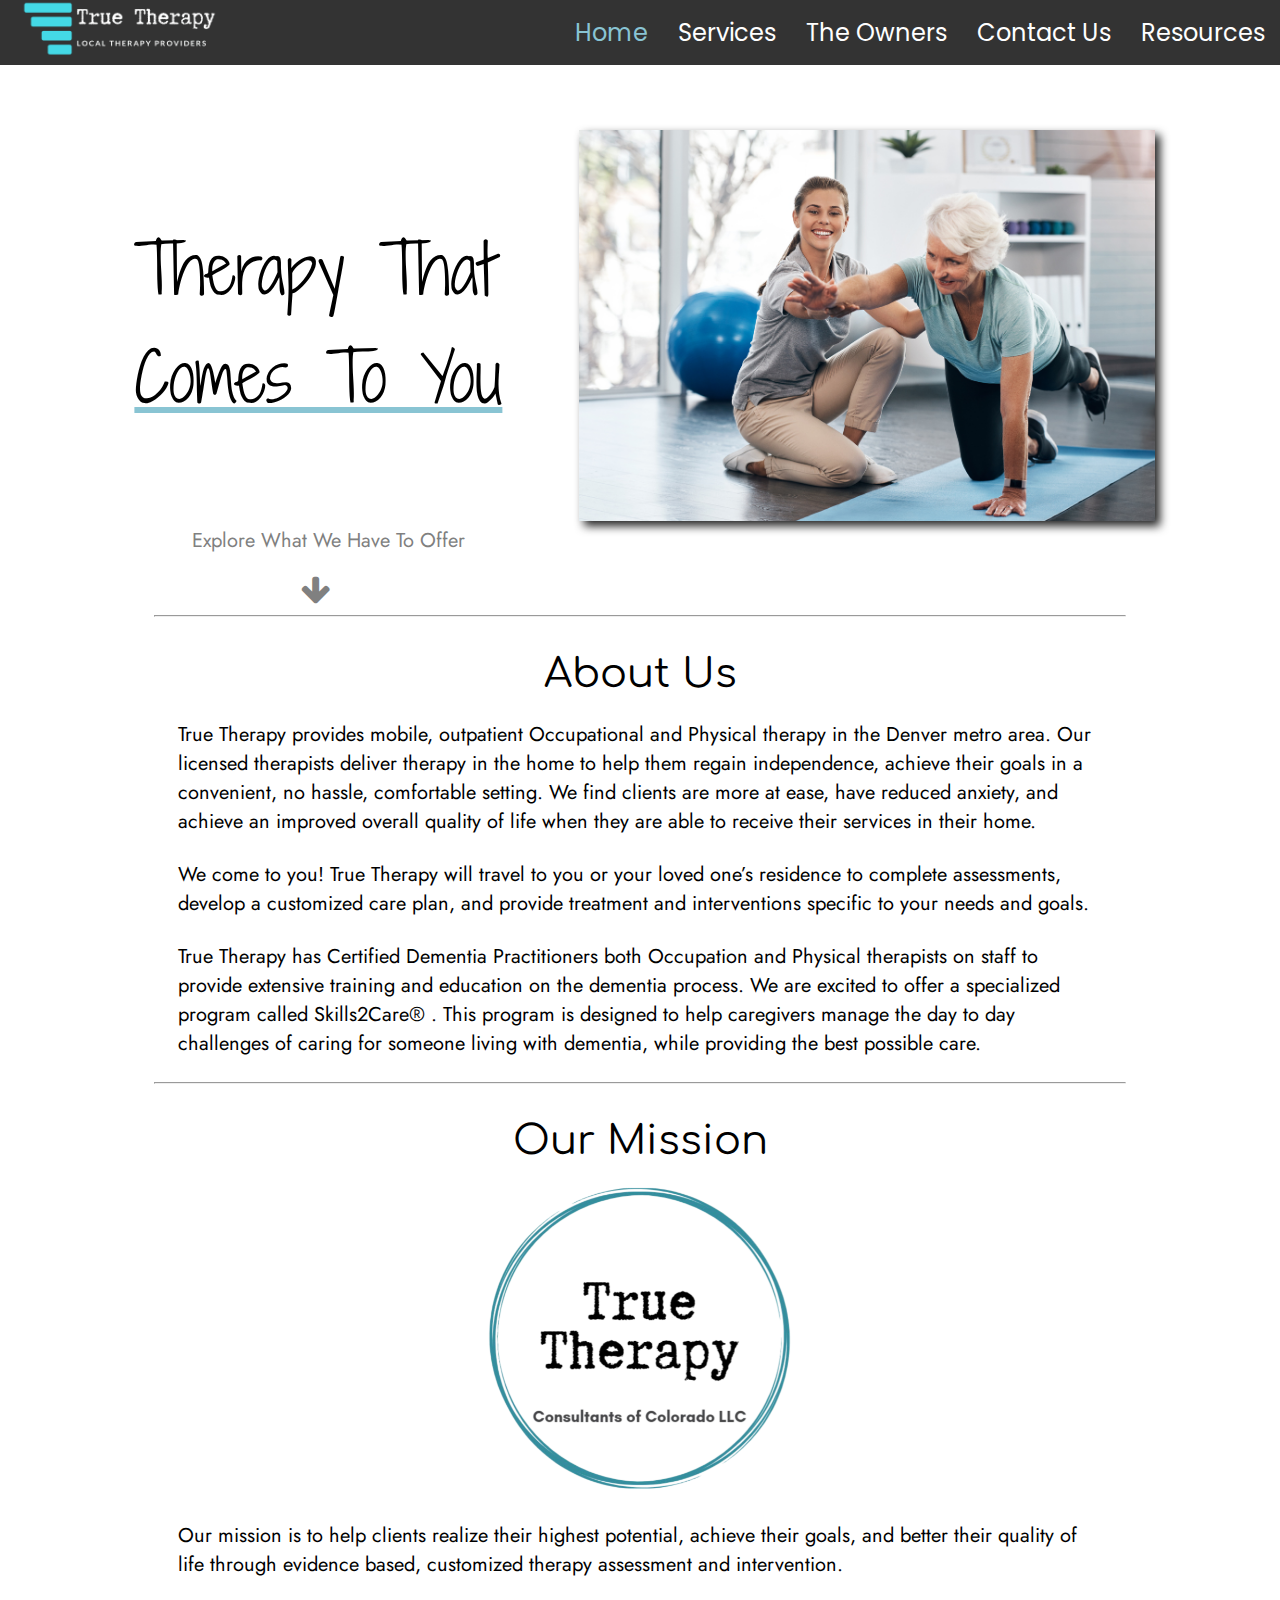
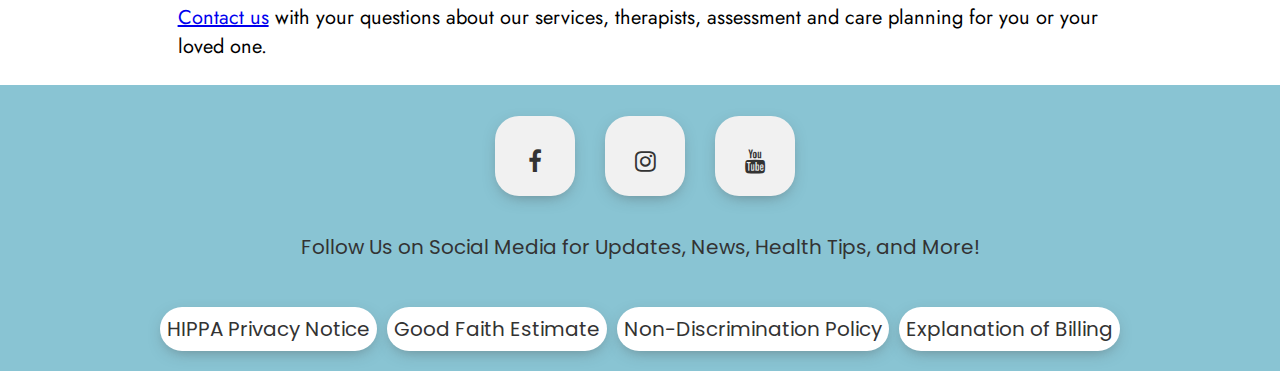
<file: index.html>
<!DOCTYPE html>
<html>
<meta name="viewport" content="width=device-width, initial-scale=1.0" charset="utf-8"/>
<link rel="icon" href="TTLT.png">
<title>True Therapy</title>
<a name="top"></a>


<link rel="stylesheet" href="https://cdnjs.cloudflare.com/ajax/libs/font-awesome/4.7.0/css/font-awesome.min.css">

<link rel="preconnect" href="https://fonts.gstatic.com">
<link href="https://fonts.googleapis.com/css2?family=Comfortaa:wght@700&family=Jost&family=Poppins:wght@500&family=Shadows+Into+Light+Two&display=swap" rel="stylesheet">

<link rel="stylesheet" href="TherapyWebsiteCSS.css" align="left">
    
 
<div class="topnav" id="myTopnav">
    <div class="navlinks" id="mynavlinks">
      <div class="a"><a  href="TWR.html">Resources</a></div>
      <div class="b"><a  href="TWCU.html">Contact Us</a></div>
      <div class="c"><a  href="TWOT.html">The Owners</a></div>
      <div class="d"><a  href="TWS.html">Services</a></div>
      <div class="e"><a  href="index.html">Home</a></div>
      <img src="TTNL.png" alt="True Therapy Logo" class="f" style="width:200px;height:60px;margin-left:20px;">
    </div>
  <a href="javascript:void(0);" class="icon" onclick="myFunction()"><i class="fa fa-bars"></i></a>
</div>

<body>

<div class="hpf">
<img src="TI1.jpg" alt="Helping You!" class="IML1">
    <div class="h7"><h>Therapy That</h></div>
    <div class="h8"><h>Comes To You</h></div>
    </div>


<div class="hef"><div class="p6"><h>Explore What We Have To Offer</h></div></div>

<div class="arrow bounce">
  <a class="fa fa-arrow-down fa-2x"></a>
    </div> 
<hr>
<div class="h9"><h>About Us</h></div>
<div class="p2">
    <p> True Therapy provides mobile, outpatient Occupational and Physical therapy in the Denver metro area.  Our licensed therapists deliver therapy in the home to help them regain independence, achieve their goals in a convenient, no hassle, comfortable setting.  We find clients are more at ease, have reduced anxiety, and achieve an improved overall quality of life when they are able to receive their services in their home. </p>
    </div>

    <div class="p2">
        <p> We come to you! True Therapy will travel to you or your loved one’s residence to complete assessments, develop a customized care plan, and provide treatment and interventions specific to your needs and goals. </p>
        </div>

    <div class="p2">
    <p> True Therapy has Certified Dementia Practitioners both Occupation and Physical therapists on staff to provide extensive training and education on the dementia process. We are excited to offer a specialized program called Skills2Care® . This program is designed to help caregivers manage the day to day challenges of caring for someone living with dementia, while providing the best possible care. </p>
    </div>
<hr>
    
<div class="h9"><h>Our Mission</h></div>
    
<div class="ttlt"><img src="TTLT.png" alt="True Therapy Logo" class="ttl"style="width:50%;height:50%;"></div>
<div class="p2">
<p>Our mission is to help clients realize their highest potential, achieve their goals, and better their quality of life through evidence based, customized therapy assessment and intervention.</p>
    <p><a href="TWCU.html">Contact us</a> with your questions about our services, therapists, assessment and care planning for you or your loved one.</p>
    </div>
</body>

    
    
<div class="bluebottom" id="mybluebottom">
<body2>
 <ul class="social-media">
    <li><a class="icons" href="https://www.facebook.com/True-Therapy-Consultants-of-Colorado-LLC-101373315206927"><i class="fa fa-facebook"></i></a></li>
    
    <li><a class="icons" href="https://www.instagram.com/truetherapycc/"><i class="fa fa-instagram"></i></a></li>
    <li><a class="icons" href="https://www.youtube.com/channel/UC8mzYhfxr86_fPZGRqyRFlg"><i class="fa fa-youtube"></i></a></li>
 </ul>
</body2>
<body3><p5>Follow Us on Social Media for Updates, News, Health Tips, and More!</p5></body3>
<body3>
    <div class="bc">
    <div class="h1b"><a href="HIPAA Privacy Notice.docx" class="bt">HIPPA Privacy Notice</a></div> 
    <div class="h1b"><a href="Good Faith Estimate Webiste.docx" class="bt">Good Faith Estimate</a></div>  
    <div class="h1b"><a href="Non-Discrimination Policy.docx" class="bt">Non-Discrimination Policy</a></div>   
    <div class="h1b"><a href="Explanation of Billing Page for True Therapy Consultants.pdf" class="bt">Explanation of Billing</a></div>  
    </div>
  </body3>
</div>
</html>
<style>
.e a {
       color: #89c4d3;
    }
hr {margin-right: 12%;margin-left: 12%;}
.p2 {margin-right: 12%;margin-left: 12%;text-align:left;}



.IML1{width:45%;margin-right: 125px;margin-top: -90px;}
.as{margin-top: 50px;}
.ttlt {
        margin: 0 auto;
        text-align: center;
        width: 50%;
    }
    .h9{padding-top:25px;}
@media screen and (max-width: 1000px) and (min-width:601px){
    .hpf {display: flex; flex-direction: column;}
    .IML1{float:none;text-align:center;width:70%;order:3;margin-top:7%;margin-left:15%;}
    .h7 { order: 1; 
      margin: 0 auto;
      margin-top: 10px;
      width:100%;
      text-align:center;
      font-size: 9vw;
        }
.h8 { 
    order: 2;
    margin: 0 auto;
    width:100%;
    text-align:center;
    font-size: 9vw;
        }
    
        .fa-arrow-down{position:relative;margin-left: -17%;margin-top:20px;width:100%;text-align:center;}
    hr {margin:0 auto;width:90%}
    .p2{margin:0 auto;width:100%;padding:0;}
        .p6 {
            margin: 0 auto;
            margin-top: 30px;
            float: none;
            width: 100%;
            text-align: center;
        }
 .ttlt {
        margin: 0 auto;
        text-align: center;
        width: 80%;
    }
    }
@media screen and (max-width: 600px){ 
    .h9{margin:0 auto;width:100%;font-size:35px;}
        .IML1{
            margin-left: 5%;
            float: none;  
            width: 90%;
            text-align: center;
            margin-top: 30px;
            filter: drop-shadow(0px 0px 0px #222);
            order:3;
        }
.fa-arrow-down{position:relative;margin-left: -17%;margin-top:20px;width:100%;text-align:center;}
    hr {margin:0 auto;width:99%}
    .p2{margin:0;width:100%;}
        .p6 {
            margin: 0 auto;
            margin-top: 30px;
            float: none;
            width: 100%;
            text-align: center;
        }
.hpf {display: flex; flex-direction: column;}
.h7 { order: 1; 
      margin: 0 auto;
      margin-top: 10px;
      width:100%;
      text-align:center;
      font-size: 12vw;
        }
.h8 { 
    order: 2;
    margin: 0 auto;
    width:100%;
    text-align:center;
    font-size: 12vw;
        }
     .ttlt {
        margin: 0 auto;
        text-align: center;
        width: 90%;
    }
    }
    
 .arrow a {
	 color: gray;
	 text-decoration: none;
}
 .arrow {
     position:relative;
	 text-align: left;
	 margin-left:23.5%;
}
 .bounce:hover {
	 -moz-animation: bounce 2s infinite;
	 -webkit-animation: bounce 2s infinite;
	 animation: bounce 2s infinite;
}
 @keyframes bounce {
	 0%, 20%, 50%, 80%, 100% {
		 transform: translateY(0);
	}
	 40% {
		 transform: translateY(-22px);
	}
	 60% {
		 transform: translateY(-10px);
	}
}
 
</style>
<script> 
    function myFunction() {
  var x = document.getElementById("myTopnav");
  if (x.className === "topnav") {
    x.className += " responsive";
  } else {
    x.className = "topnav";
  }
}


</script>
</file>
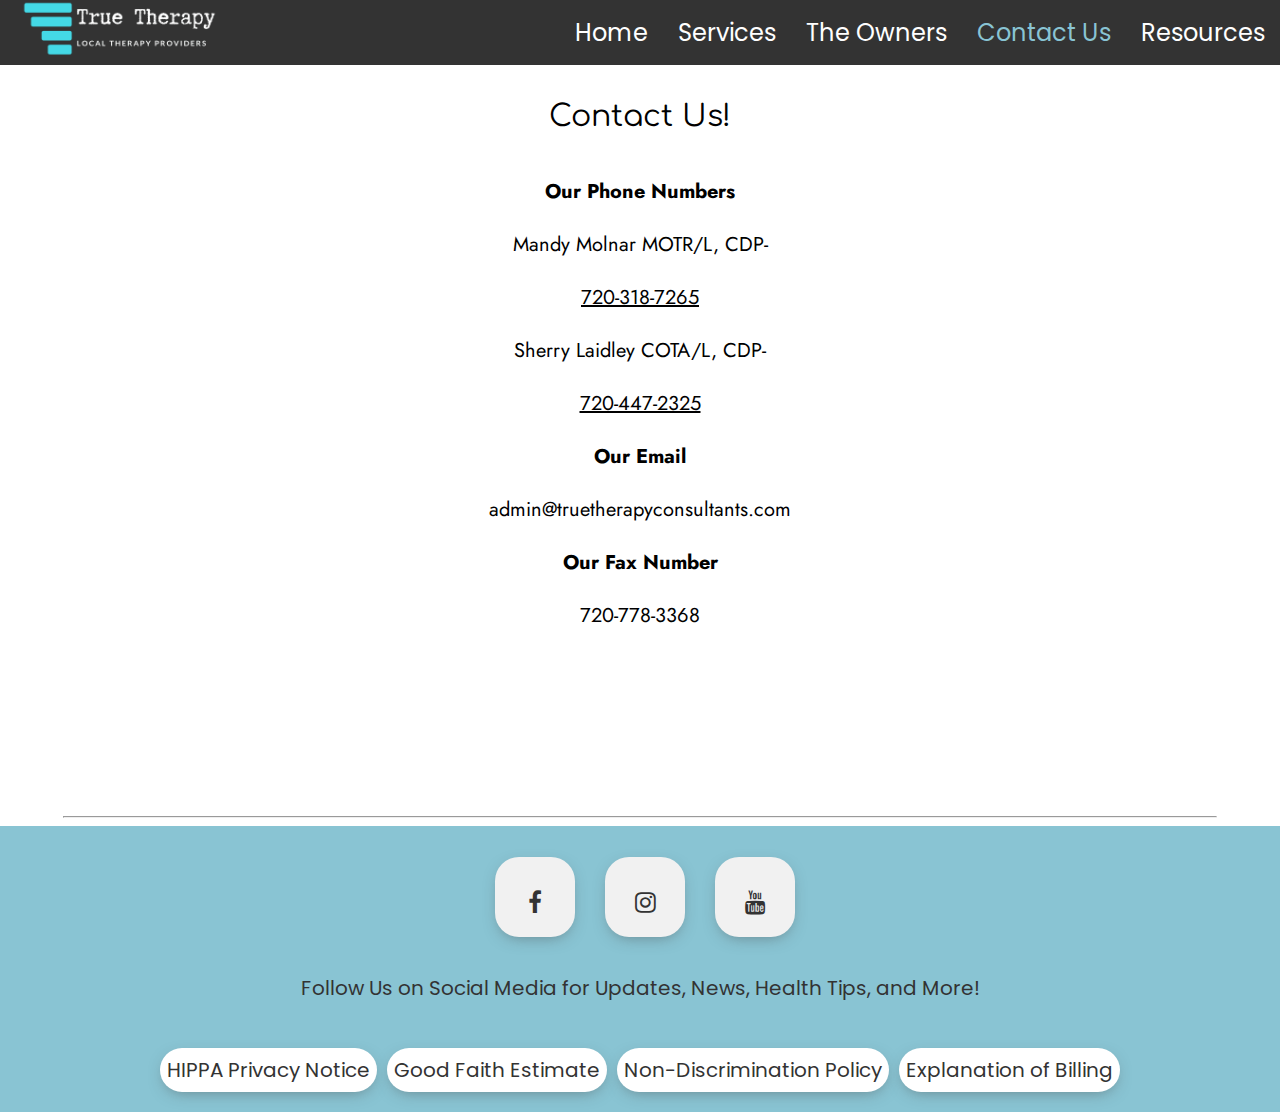
<file: TWCU.html>
<!DOCTYPE html>
<html>
<meta name="viewport" content="width=device-width, initial-scale=1.0" charset="utf-8"/>
<link rel="icon" href="TTLT.png">
<title>Contact True Therapy</title>
<a name="top"></a>

    
    
<link rel="stylesheet" href="https://cdnjs.cloudflare.com/ajax/libs/font-awesome/4.7.0/css/font-awesome.min.css">
<link rel="preconnect" href="https://fonts.gstatic.com">
<link href="https://fonts.googleapis.com/css2?family=Comfortaa:wght@700&family=Jost&family=Poppins:wght@500&family=Shadows+Into+Light+Two&display=swap" rel="stylesheet">
<link rel="stylesheet" href="TherapyWebsiteCSS.css" align="left">
    
    
<div class="topnav" id="myTopnav">
    <div class="navlinks" id="mynavlinks">
      <div class="a"><a  href="TWR.html">Resources</a></div>
      <div class="b"><a  href="TWCU.html">Contact Us</a></div>
      <div class="c"><a  href="TWOT.html">The Owners</a></div>
      <div class="d"><a  href="TWS.html">Services</a></div>
      <div class="e"><a  href="index.html">Home</a></div>
      <img src="TTNL.png" alt="True Therapy Logo" class="f" style="width:200px;height:60px;margin-left:20px;">
    </div>
  <a href="javascript:void(0);" class="icon" onclick="myFunction()"><i class="fa fa-bars"></i></a>
</div>
    <div class="h9"><h>Contact Us!</h></div>
    <div class="cf" style="float:left;">
    <p><b>Our Phone Numbers</b></p>
        <p>Mandy Molnar MOTR/L, CDP-</p> <p style="text-decoration:underline;">720-318-7265</p>
        <p>Sherry Laidley COTA/L, CDP-</p><p style="text-decoration:underline;">720-447-2325</p>
    <p><b>Our Email</b></p>
    <p>admin@truetherapyconsultants.com</p>
        <p><b>Our Fax Number</b></p>
    <p>720-778-3368</p> 
    </div>
    <div>
    <iframe
    src="https://messengerlink.site/widget/form/hIsisamQNMV0yeFGonMF"
    style="width:100%;height:100%;border:none;border-radius:25px"
    id="inline-hIsisamQNMV0yeFGonMF"
    data-layout="{'id':'INLINE'}"
    data-trigger-type="alwaysShow"
    data-trigger-value=""
    data-activation-type="alwaysActivated"
    data-activation-value=""
    data-deactivation-type="neverDeactivate"
    data-deactivation-value=""
    data-form-name="Website Inquiry Form"
    data-height="917"
    data-layout-iframe-id="inline-hIsisamQNMV0yeFGonMF"
    data-form-id="hIsisamQNMV0yeFGonMF"
    title="Website Inquiry Form"
        >
  </iframe>
</div>
  <script src="https://messengerlink.site/js/form_embed.js"></script>
<hr style="width:90%;">
<div class="bluebottom" id="mybluebottom">
<body2>
 <ul class="social-media">
    <li><a class="icons" href="https://www.facebook.com/True-Therapy-Consultants-of-Colorado-LLC-101373315206927"><i class="fa fa-facebook"></i></a></li>
    
    <li><a class="icons" href="https://www.instagram.com/truetherapycc/"><i class="fa fa-instagram"></i></a></li>
    <li><a class="icons" href="https://www.youtube.com/channel/UC8mzYhfxr86_fPZGRqyRFlg"><i class="fa fa-youtube"></i></a></li>
 </ul>
</body2>
<body3><p5>Follow Us on Social Media for Updates, News, Health Tips, and More!</p5></body3>
<body3>
  <div class="bc">
  <div class="h1b"><a href="HIPAA Privacy Notice.docx" class="bt">HIPPA Privacy Notice</a></div> 
  <div class="h1b"><a href="Good Faith Estimate Webiste.docx" class="bt">Good Faith Estimate</a></div>  
  <div class="h1b"><a href="Non-Discrimination Policy.docx" class="bt">Non-Discrimination Policy</a></div>   
  <div class="h1b"><a href="Explanation of Billing Page for True Therapy Consultants.pdf" class="bt">Explanation of Billing</a></div>  
  </div>
</body3>
</div>
    
 
</html>
<style>
.b a {
       color: #89c4d3;
    }
    hr {width: 100%;}
.cf {
    margin-left: 10%
    }
    @media screen and (max-width: 1300px) {
    .cf {
        float: none;
        margin: 0 auto;
        width: 100%;
        text-align: center;
        }
        .gf {
        width: 100%;
        }
        .h9{font-size:30px;}
    }
</style>
<script>
    function myFunction() {
  var x = document.getElementById("myTopnav");
  if (x.className === "topnav") {
    x.className += " responsive";
  } else {
    x.className = "topnav";
  }
}
</script>
</file>
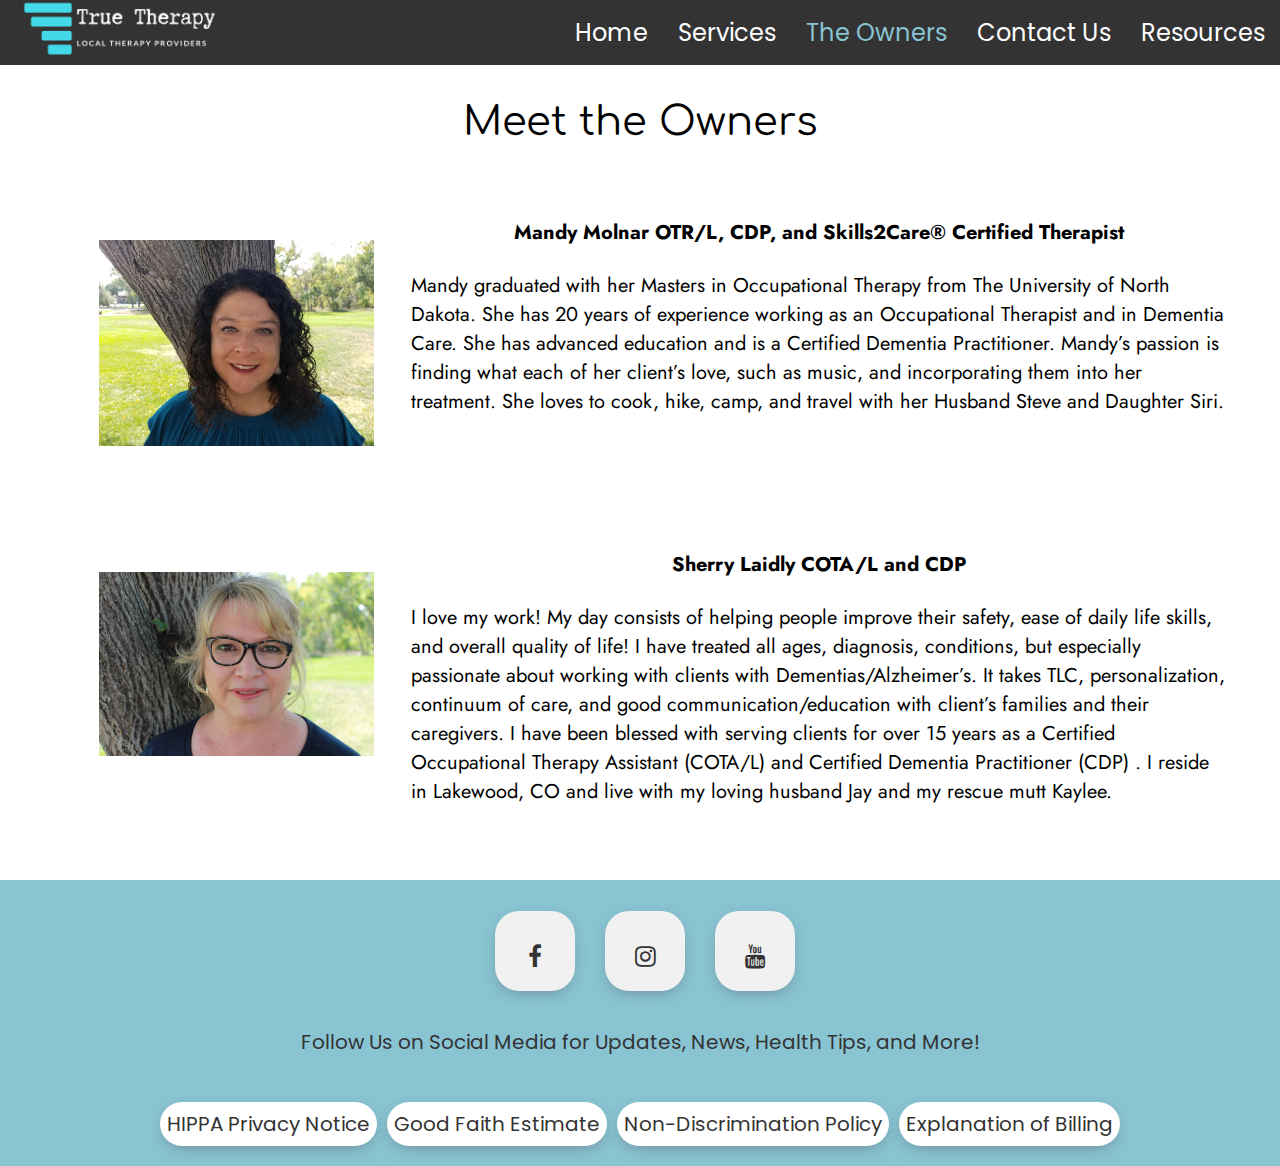
<file: TWOT.html>
<!DOCTYPE html>
<html>
<meta name="viewport" content="width=device-width, initial-scale=1.0" charset="utf-8"/>
<link rel="icon" href="TTLT.png">
<title>True Therapy's Team</title>
<a name="top"></a>

    
    
<link rel="stylesheet" href="https://cdnjs.cloudflare.com/ajax/libs/font-awesome/4.7.0/css/font-awesome.min.css">
<link rel="preconnect" href="https://fonts.gstatic.com">
<link href="https://fonts.googleapis.com/css2?family=Comfortaa:wght@700&family=Jost&family=Poppins:wght@500&family=Shadows+Into+Light+Two&display=swap" rel="stylesheet">
<link rel="stylesheet" href="TherapyWebsiteCSS.css" align="left">
    
    
<div class="topnav" id="myTopnav">
    <div class="navlinks" id="mynavlinks">
      <div class="a"><a  href="TWR.html">Resources</a></div>
      <div class="b"><a  href="TWCU.html">Contact Us</a></div>
      <div class="c"><a  href="TWOT.html">The Owners</a></div>
      <div class="d"><a  href="TWS.html">Services</a></div>
      <div class="e"><a  href="index.html">Home</a></div>
      <img src="TTNL.png" alt="True Therapy Logo" class="f" style="width:200px;height:60px;margin-left:20px;">
    </div>
  <a href="javascript:void(0);" class="icon" onclick="myFunction()"><i class="fa fa-bars"></i></a>
</div>

<body> 
    <div class="h9">
        <h>Meet the Owners</h>
    </div>
    <div Id="wrapper">
      <section>
          <ul id="a">
            <li>
                <div class="centerpic">
                <img src="MandyPIC.jpg" alt="" width="275vw" id="pic">
                </div>
                <div class="details">
                    <div class="p8">
        <p><b>Mandy Molnar OTR/L, CDP, and Skills2Care® Certified Therapist</b></p>
    </div>
                    <p>Mandy graduated with her Masters in Occupational Therapy from The University of North Dakota.  
                    She has 20 years of experience working as an Occupational Therapist and in Dementia Care. 
                    She has advanced education and is a Certified Dementia Practitioner.  
                    Mandy’s passion is finding what each of her client’s love, such as music, and incorporating them into her treatment.  
                    She loves to cook, hike, camp, and travel with her Husband Steve and Daughter Siri.</p>
                </div>
             
            </li>
            <li>
                <div class="centerpic">
                <img src="SherryPIC.JPG" alt="" width="275vw" id="pic">
                </div>
                <div class="details">
                    <div class="p8">
            <p><b>Sherry Laidly COTA/L and CDP</b></p>
            </div>
                    <p>I love my work! My day consists of helping people improve their safety, ease of daily life skills,  
                        and overall quality of life! I have treated all ages, diagnosis, conditions, but especially passionate about
                         working with clients with Dementias/Alzheimer’s. It takes TLC, personalization, continuum of care, and good 
                         communication/education with client’s families and their caregivers. I have been blessed with serving clients for over 15 years as a Certified Occupational Therapy Assistant (COTA/L) and Certified Dementia Practitioner (CDP) . I reside in Lakewood, CO and live with my loving husband Jay and my rescue mutt Kaylee.</p>
                </div>
            </li>
          </ul>
        </section>
    </div>
    </body>

        
    
<div class="bluebottom" id="mybluebottom">
<body2>
 <ul class="social-media">
    <li><a class="icons" href="https://www.facebook.com/True-Therapy-Consultants-of-Colorado-LLC-101373315206927"><i class="fa fa-facebook"></i></a></li>
    
    <li><a class="icons" href="https://www.instagram.com/truetherapycc/"><i class="fa fa-instagram"></i></a></li>
    <li><a class="icons" href="https://www.youtube.com/channel/UC8mzYhfxr86_fPZGRqyRFlg"><i class="fa fa-youtube"></i></a></li>
 </ul>
</body2>
<body3><p5>Follow Us on Social Media for Updates, News, Health Tips, and More!</p5></body3>
<body3>
    <div class="bc">
    <div class="h1b"><a href="HIPAA Privacy Notice.docx" class="bt">HIPPA Privacy Notice</a></div> 
    <div class="h1b"><a href="Good Faith Estimate Webiste.docx" class="bt">Good Faith Estimate</a></div>  
    <div class="h1b"><a href="Non-Discrimination Policy.docx" class="bt">Non-Discrimination Policy</a></div>   
    <div class="h1b"><a href="Explanation of Billing Page for True Therapy Consultants.pdf" class="bt">Explanation of Billing</a></div>  
    </div>
    </body3>
</div> 

</html>
<style>
#wrapper ul {
    padding: 0;
    margin: auto;
    width: 90%;
    list-style-type: none;
}

#wrapper ul li {
    background-color: white;
    padding: 30px;
    margin-bottom: 20px;
    display: table;
    width: 100%;
}

#wrapper ul li img {
    margin-top:4%;
    float: left;
}

#wrapper ul li .details {float: right;width: 75%;}
    
.c a {color: #89c4d3;} 
@media screen and (max-width: 1240px) {
    #wrapper ul {
    padding: 0;
    margin: auto;
    width: 100%;
    list-style-type: none;
}

#wrapper ul li {
    background-color: white;
    padding: 0px;
    margin-bottom: 0px;
    display: table;
    width: 100%;
    margin:0;
}
#wrapper ul li img {
    margin-top:0px;
    float: none;
    text-align:center;
}
    .p8{width:100%;}
.centerpic {text-align:center;}
#wrapper ul li .details {float: none;width: 100%;text-align:center;}
    .h6{font-size:30px;}
    }
</style>
<script>
    function myFunction() {
  var x = document.getElementById("myTopnav");
  if (x.className === "topnav") {
    x.className += " responsive";
  } else {
    x.className = "topnav";
  }
}
</script>
</file>
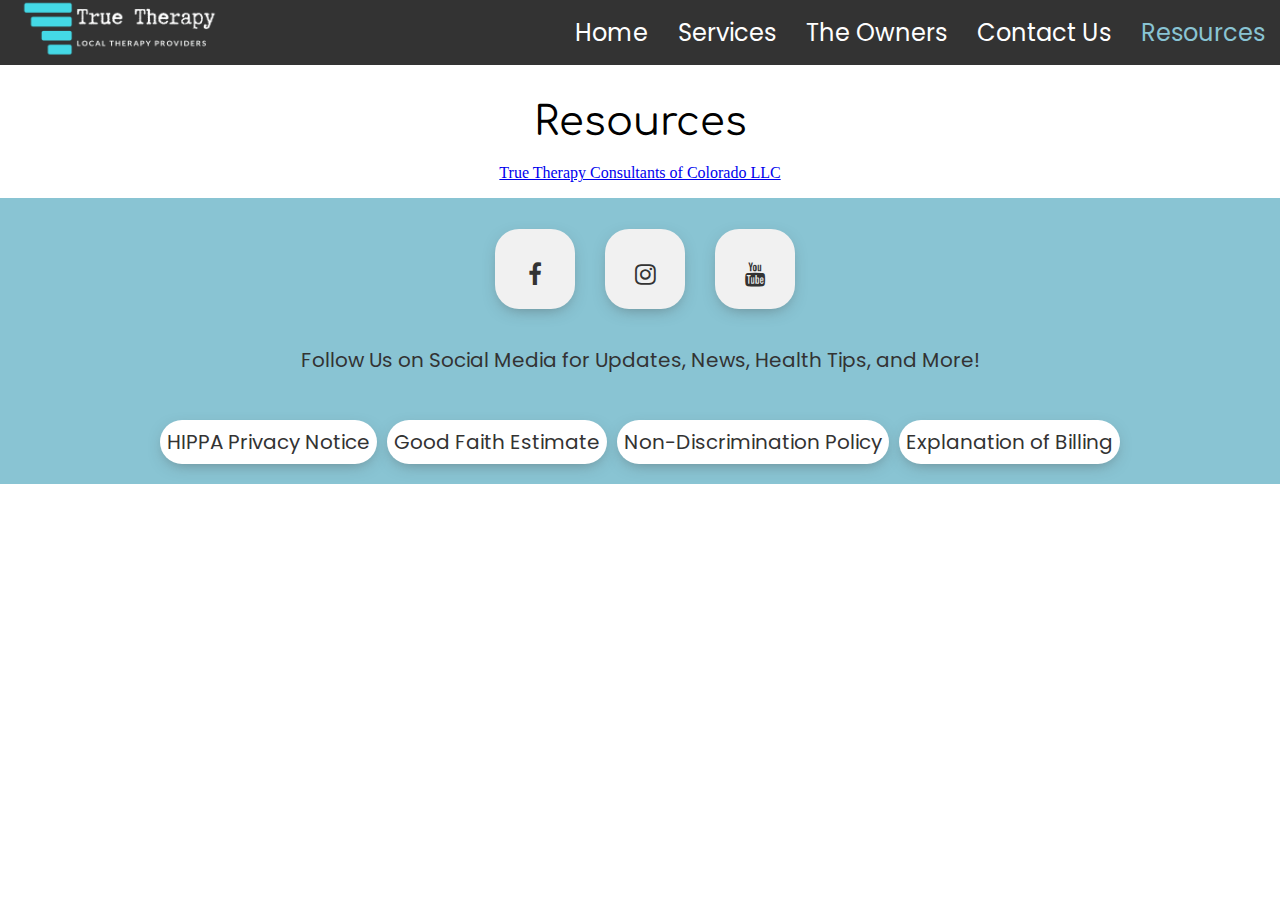
<file: TWR.html>
<!DOCTYPE html>
<html>
<meta name="viewport" content="width=device-width, initial-scale=1.0" charset="utf-8"/>
<link rel="icon" href="TTLT.png">
<title>True Therapy</title>
<a name="top"></a>

    
    
<link rel="stylesheet" href="https://cdnjs.cloudflare.com/ajax/libs/font-awesome/4.7.0/css/font-awesome.min.css">
<link rel="preconnect" href="https://fonts.gstatic.com">
<link href="https://fonts.googleapis.com/css2?family=Comfortaa:wght@700&family=Jost&family=Poppins:wght@500&family=Shadows+Into+Light+Two&display=swap" rel="stylesheet">
<link rel="stylesheet" href="TherapyWebsiteCSS.css" align="left">
    
    
<div class="topnav" id="myTopnav">
    <div class="navlinks" id="mynavlinks">
      <div class="a"><a  href="TWR.html">Resources</a></div>
      <div class="b"><a  href="TWCU.html">Contact Us</a></div>
      <div class="c"><a  href="TWOT.html">The Owners</a></div>
      <div class="d"><a  href="TWS.html">Services</a></div>
      <div class="e"><a  href="index.html">Home</a></div>
      <img src="TTNL.png" alt="True Therapy Logo" class="f" style="width:200px;height:60px;margin-left:20px;">
    </div>
  <a href="javascript:void(0);" class="icon" onclick="myFunction()"><i class="fa fa-bars"></i></a>
</div>
<body>
    <div class="h9"><h>Resources</h></div>
    <div class="fbe" style="margin:0 auto;display:block;text-align:center;">
    <div class="fb-page" data-href="https://www.facebook.com/True-Therapy-Consultants-of-Colorado-LLC-101373315206927" data-tabs="timeline, events" data-width="450" data-height="700" data-small-header="false" data-adapt-container-width="true" data-hide-cover="false" data-show-facepile="false"><blockquote cite="https://www.facebook.com/True-Therapy-Consultants-of-Colorado-LLC-101373315206927" class="fb-xfbml-parse-ignore" ><a href="https://www.facebook.com/True-Therapy-Consultants-of-Colorado-LLC-101373315206927" >True Therapy Consultants of Colorado LLC</a></blockquote></div>
    </div>
    </body>
    
    
    
    
<div class="bluebottom" id="mybluebottom">
<body2>
 <ul class="social-media">
    <li><a class="icons" href="https://www.facebook.com/True-Therapy-Consultants-of-Colorado-LLC-101373315206927"><i class="fa fa-facebook"></i></a></li>
    
    <li><a class="icons" href="https://www.instagram.com/truetherapycc/"><i class="fa fa-instagram"></i></a></li>
    <li><a class="icons" href="https://www.youtube.com/channel/UC8mzYhfxr86_fPZGRqyRFlg"><i class="fa fa-youtube"></i></a></li>
 </ul>
</body2>
<body3><p5>Follow Us on Social Media for Updates, News, Health Tips, and More!</p5></body3>
<body3>
  <div class="bc">
  <div class="h1b"><a href="HIPAA Privacy Notice.docx" class="bt">HIPPA Privacy Notice</a></div> 
  <div class="h1b"><a href="Good Faith Estimate Webiste.docx" class="bt">Good Faith Estimate</a></div>  
  <div class="h1b"><a href="Non-Discrimination Policy.docx" class="bt">Non-Discrimination Policy</a></div>   
  <div class="h1b"><a href="Explanation of Billing Page for True Therapy Consultants.pdf" class="bt">Explanation of Billing</a></div>  
  </div>
</body3>
</div>
    
</html>
<style>
.a a {
       color: #89c4d3;
    }
    @media screen and (max-width: 600px){
        .h9{font-size:30px;}
    }
</style>
<div id="fb-root"></div>
<script async defer crossorigin="anonymous" src="https://connect.facebook.net/en_US/sdk.js#xfbml=1&version=v9.0" nonce="4ZW7bOLr"></script>
<script>
    function myFunction() {
  var x = document.getElementById("myTopnav");
  if (x.className === "topnav") {
    x.className += " responsive";
  } else {
    x.className = "topnav";
  }
}
</script>
</file>
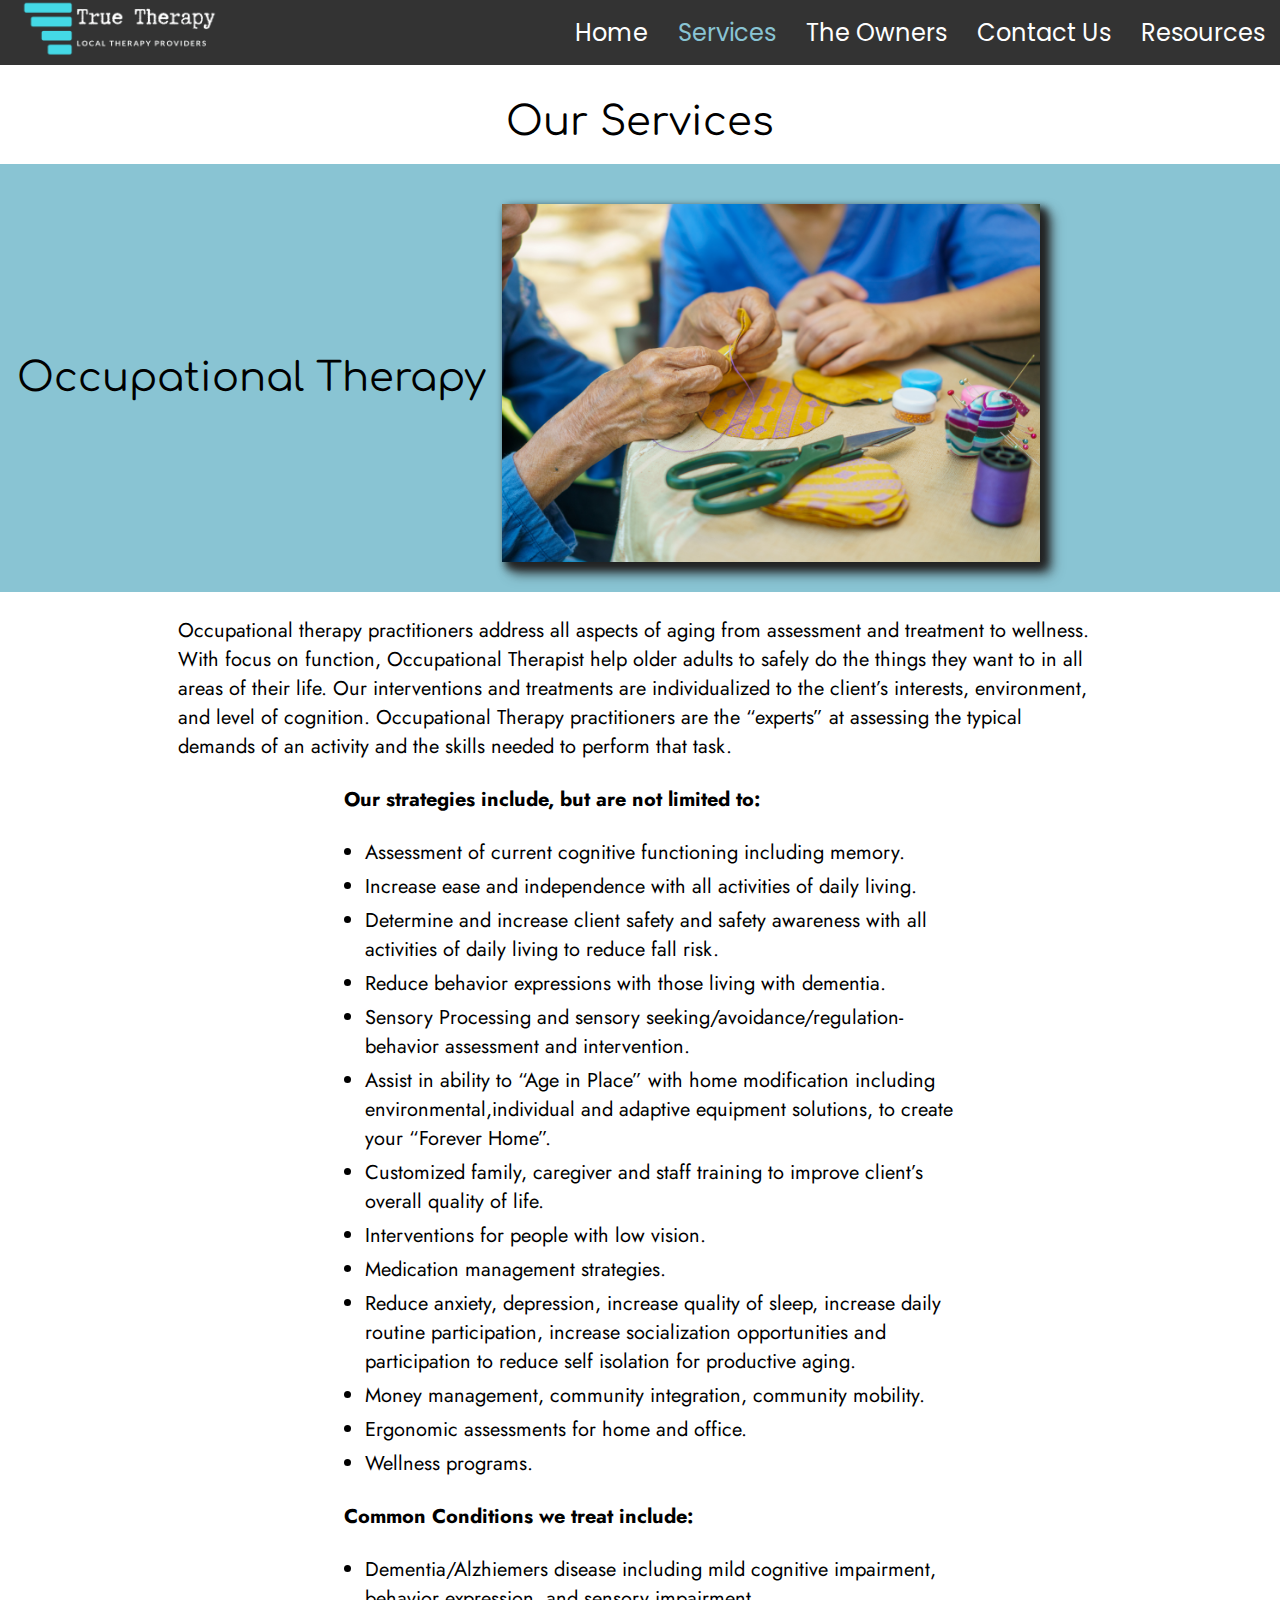
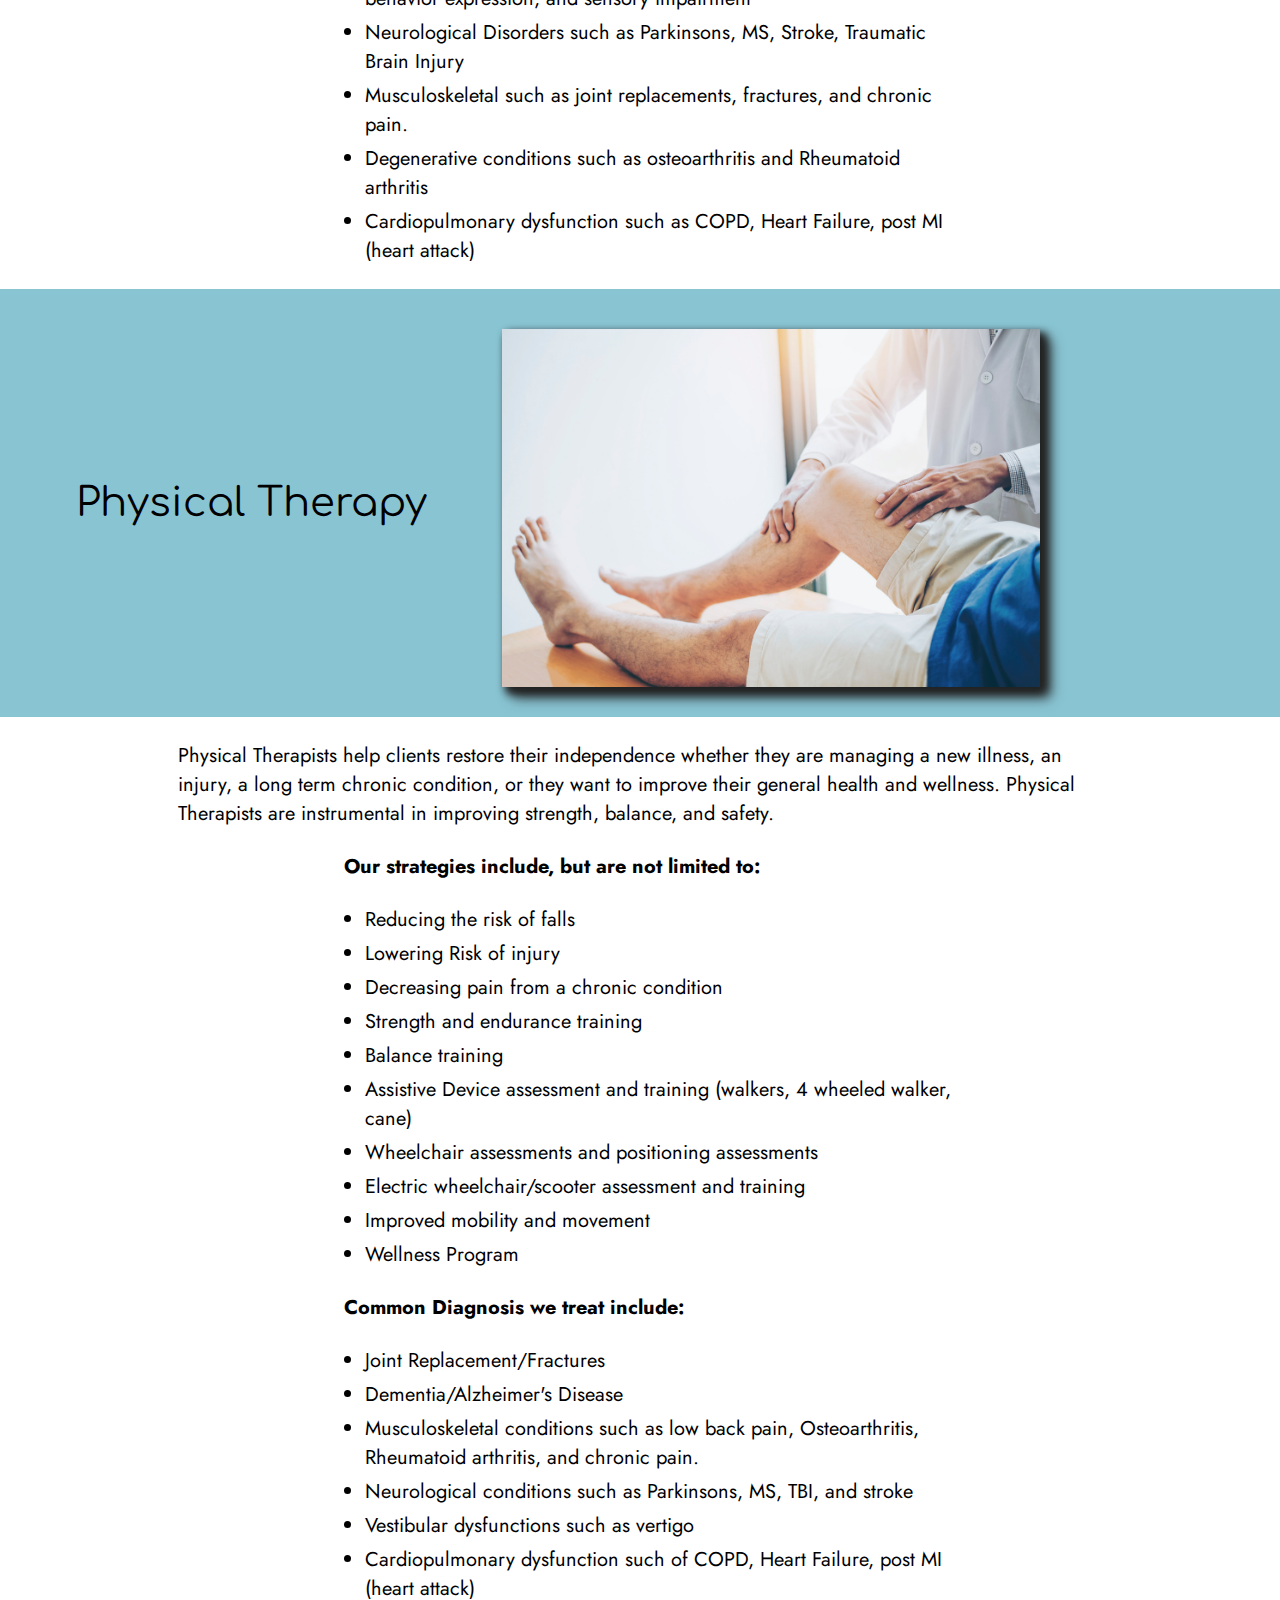
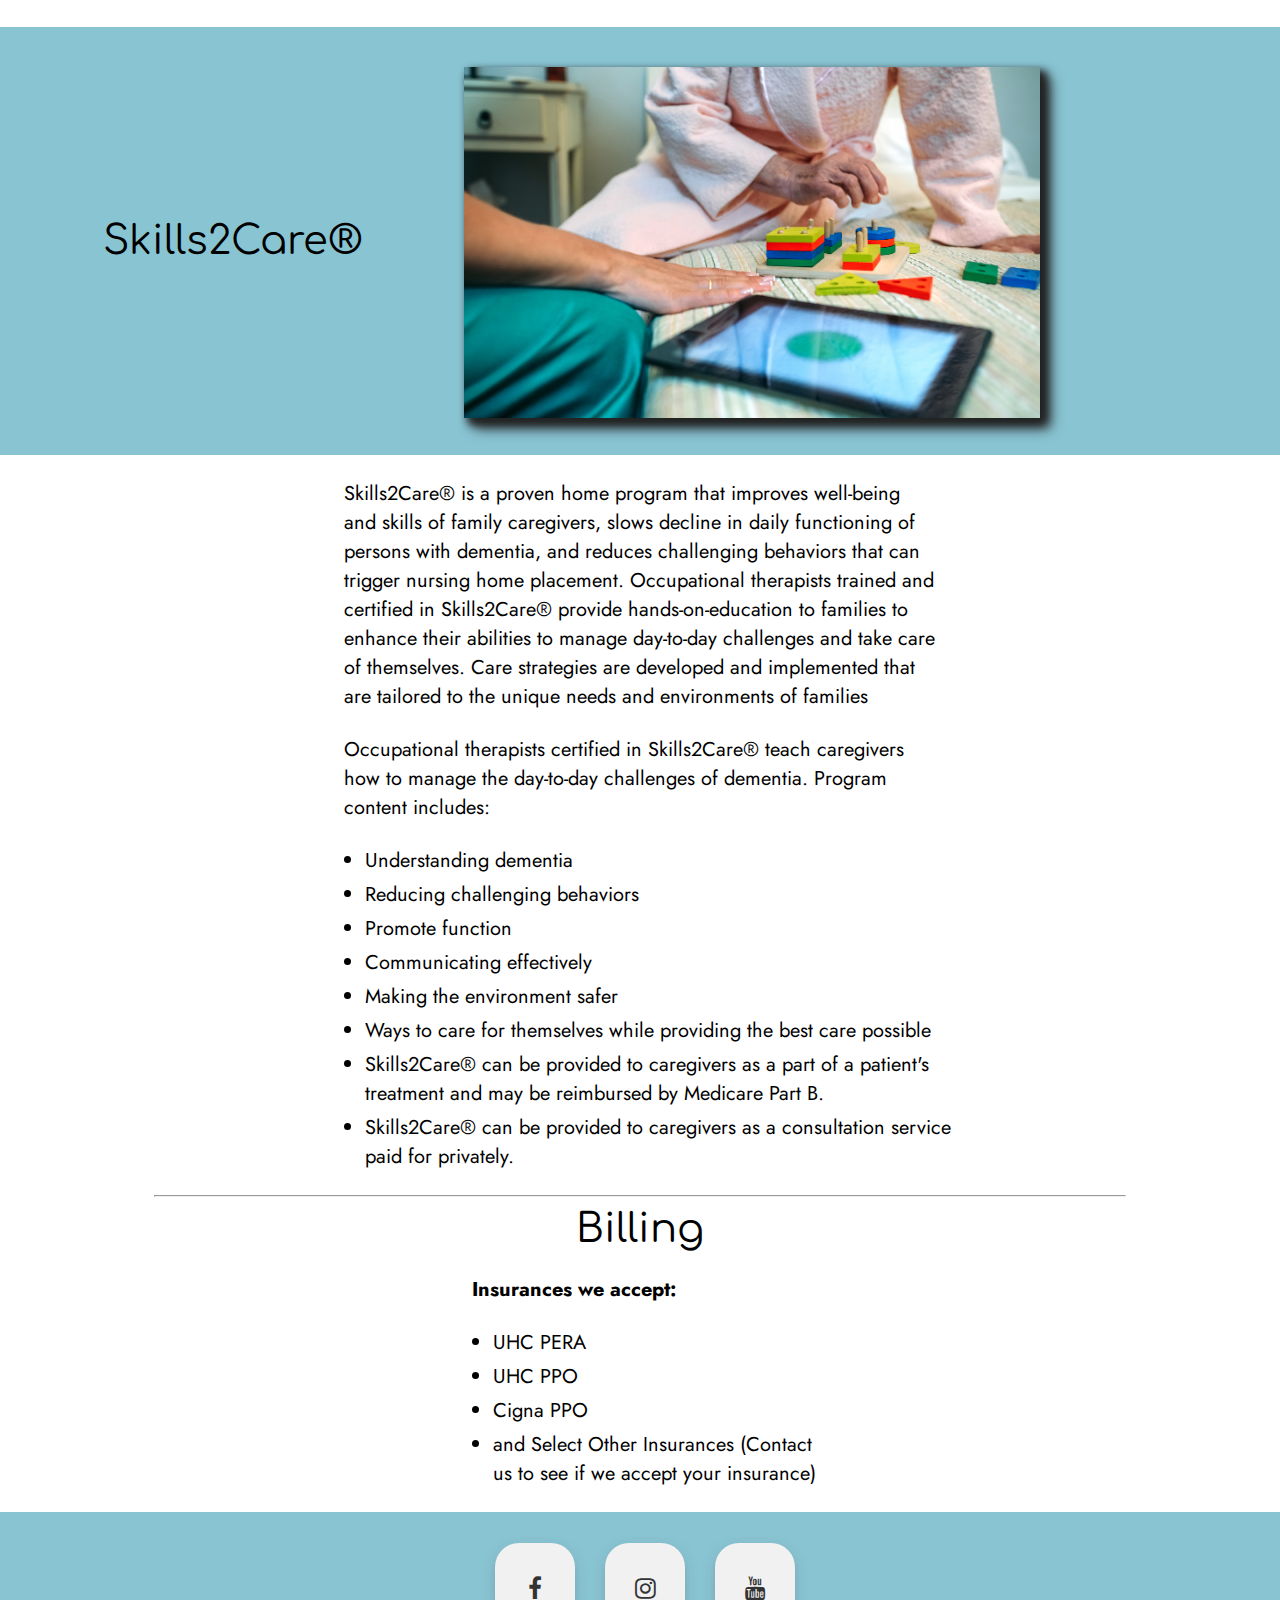
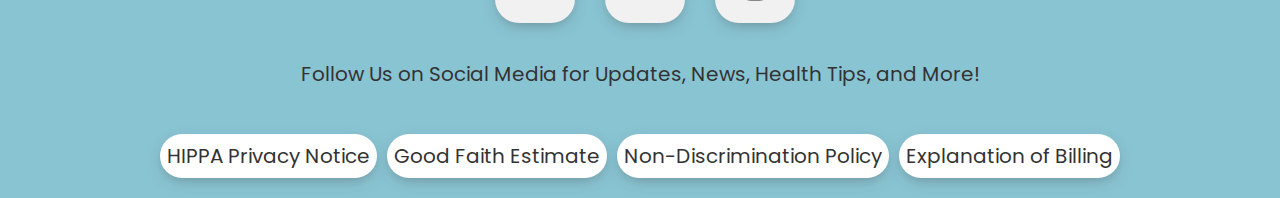
<file: TWS.html>
<!DOCTYPE html>
<html>
<meta name="viewport" content="width=device-width, initial-scale=1.0" charset="utf-8"/>
<link rel="icon" href="TTLT.png">
<title>True Therapy's Services</title>
<a name="top"></a>


<link rel="stylesheet" href="https://cdnjs.cloudflare.com/ajax/libs/font-awesome/4.7.0/css/font-awesome.min.css">

<link rel="preconnect" href="https://fonts.gstatic.com">
<link href="https://fonts.googleapis.com/css2?family=Comfortaa:wght@700&family=Jost&family=Poppins:wght@500&family=Shadows+Into+Light+Two&display=swap" rel="stylesheet">
<link rel="stylesheet" href="TherapyWebsiteCSS.css" align="left">
    
    
<div class="topnav" id="myTopnav">
    <div class="navlinks" id="mynavlinks">
      <div class="a"><a  href="TWR.html">Resources</a></div>
      <div class="b"><a  href="TWCU.html">Contact Us</a></div>
      <div class="c"><a  href="TWOT.html">The Owners</a></div>
      <div class="d"><a  href="TWS.html">Services</a></div>
      <div class="e"><a  href="index.html">Home</a></div>
      <img src="TTNL.png" alt="True Therapy Logo" class="f" style="width:200px;height:60px;margin-left:20px;">
    </div>
  <a href="javascript:void(0);" class="icon" onclick="myFunction()"><i class="fa fa-bars"></i></a>
</div>
 <div class="h9">
     <h>Our Services</h>
    </div>
        
    <div class="blueheader1">
    <div class="SOT1"><img src="SOT1.jpg" alt="Occupational Therapy!" class="SOT1c"></div>
    <div class="h5">
    <h>Occupational Therapy</h>
    </div>
    </div>
    <div class="p7">
    <p>Occupational therapy practitioners address all aspects of aging from assessment and treatment to wellness.  With focus on function, Occupational Therapist help older adults to safely do the things they want to in all areas of their life. Our interventions and treatments are individualized to the client’s interests, environment, and level of cognition. Occupational Therapy practitioners are the “experts” at assessing the typical demands of an activity and the skills needed to perform that task.</p>
    </div>
        
    
       <div class="p10">
           <p><b>Our strategies include, but are not limited to:</b></p>
        <ul>
            <li>Assessment of current cognitive functioning including memory.</li>
            <li>Increase ease and independence with all activities of daily living.</li>
            <li>Determine and increase client safety and safety awareness with all activities of daily living to reduce fall risk.</li>
            <li>Reduce behavior expressions with those living with dementia.</li>
            <li>Sensory Processing and sensory seeking/avoidance/regulation- behavior assessment and intervention.</li>
            <li>Assist in ability to “Age in Place” with home modification including environmental,individual and adaptive equipment solutions, to create your “Forever Home”.</li>
            <li>Customized family, caregiver and staff training to improve client’s overall quality of life.</li>
            <li>Interventions for people with low vision.</li>
            <li>Medication management strategies.</li>
            <li>Reduce anxiety, depression, increase quality of sleep, increase daily routine participation, increase socialization opportunities and participation to reduce self isolation for productive aging. </li>
            <li>Money management, community integration, community mobility.</li>
            <li>Ergonomic assessments for home and office.</li>
            <li>Wellness programs.</li>
        </ul>
    
         
    <p><b>Common Conditions we treat include:</b></p>
        
        <ul>
            <li>Dementia/Alzhiemers disease including mild cognitive impairment, behavior expression, and sensory impairment</li>
            <li>Neurological Disorders such as Parkinsons, MS, Stroke, Traumatic Brain Injury</li>
            <li>Musculoskeletal such as joint replacements, fractures, and chronic pain.</li>
            <li>Degenerative conditions such as osteoarthritis and Rheumatoid arthritis</li>
            <li>Cardiopulmonary dysfunction such as COPD, Heart Failure, post MI (heart attack)</li>
        </ul>
    </div>
        <div class="blueheader2">
    <div class="SPT2"><img src="SPT2.jpg" alt="Physical Therapy!" class="SPT2c"></div>
        <div class="h5">
        <h>Physical Therapy</h>
    </div>
    </div>
    <div class="p7">
        <p>Physical Therapists help clients restore their independence whether they are managing a new illness, an injury, a long term chronic condition, or they want to improve their general health and wellness. Physical Therapists are instrumental in improving strength, balance, and safety. </p>
    </div>
    
        
        <div class="p10">
            <p><b>Our strategies include, but are not limited to:</b></p>
        <ul>
            <li>Reducing the risk of falls</li>
            <li>Lowering Risk of injury</li>
            <li>Decreasing pain from a chronic condition</li>
            <li>Strength and endurance training</li>
            <li>Balance training</li>
            <li>Assistive Device assessment and training (walkers, 4 wheeled walker, cane)</li>
            <li>Wheelchair assessments and positioning assessments</li>
            <li>Electric wheelchair/scooter assessment and training</li>
            <li>Improved mobility and movement</li>
            <li>Wellness Program</li>
        </ul>
    
    <p><b>Common Diagnosis we treat include:</b></p>
            
            <ul>
                <li>Joint Replacement/Fractures</li>
                <li>Dementia/Alzheimer's Disease</li>
                <li>Musculoskeletal conditions such as low back pain, Osteoarthritis, Rheumatoid arthritis,  and chronic pain.</li>
                <li>Neurological conditions such as Parkinsons, MS, TBI, and stroke</li>
                <li>Vestibular dysfunctions such as vertigo</li>
                <li>Cardiopulmonary dysfunction such of COPD, Heart Failure, post MI (heart attack)</li>
            </ul>
    </div>
        <div class="blueheader3">
    <div class="SST3"><img src="SST3.jpg" alt="Speech Therapy!" class="SST3c"></div>
        <div class="h5">
        <h>Skills2Care®</h>
    </div>
    </div>  
        <div class="p10">
            <p>Skills2Care® is a proven home program that improves well-being and skills of family caregivers, slows decline in daily 
                functioning of persons with dementia, and reduces challenging behaviors that can trigger nursing home placement. 
                Occupational therapists trained and certified in Skills2Care® provide hands-on-education to families to enhance their 
                abilities to manage day-to-day challenges and take care of themselves. Care strategies are developed and implemented 
                that are tailored to the unique needs and environments of families</p>

            <p>Occupational therapists certified in Skills2Care® teach caregivers how to manage the day-to-day challenges of dementia. 
                Program content includes:</p>
        <ul>
            <li>Understanding dementia</li>
            <li>Reducing challenging behaviors</li>
            <li>Promote function</li>
            <li>Communicating effectively</li>
            <li>Making the environment safer</li>
            <li>Ways to care for themselves while providing the best care possible</li>
            <li>Skills2Care® can be provided to caregivers as a part of a patient's treatment and may be reimbursed by Medicare Part B.</li>
            <li>Skills2Care® can be provided to caregivers as a consultation service paid for privately.</li>
        </ul>
            </div>
        <hr>
        <div class="h9">
        <h>Billing</h>
    </div>
    <div class="p2"> 
    <p><b>Insurances we accept:</b></p>
        <ul>
            <li>UHC PERA</li>
            <li>UHC PPO</li>
            <li>Cigna PPO</li>
            <li>and Select Other Insurances (Contact us to see if we accept your insurance)</li>
        </ul>
        </div>

        
    
<div class="bluebottom" id="mybluebottom">
<body2>
 <ul class="social-media">
    <li><a class="icons" href="https://www.facebook.com/True-Therapy-Consultants-of-Colorado-LLC-101373315206927"><i class="fa fa-facebook"></i></a></li>
    
    <li><a class="icons" href="https://www.instagram.com/truetherapycc/"><i class="fa fa-instagram"></i></a></li>
    <li><a class="icons" href="https://www.youtube.com/channel/UC8mzYhfxr86_fPZGRqyRFlg"><i class="fa fa-youtube"></i></a></li>
 </ul>
</body2>
<body3><p5>Follow Us on Social Media for Updates, News, Health Tips, and More!</p5></body3>
<body3>
<div class="bc">
<div class="h1b"><a href="HIPAA Privacy Notice.docx" class="bt">HIPPA Privacy Notice</a></div> 
<div class="h1b"><a href="Good Faith Estimate Webiste.docx" class="bt">Good Faith Estimate</a></div>  
<div class="h1b"><a href="Non-Discrimination Policy.docx" class="bt">Non-Discrimination Policy</a></div>   
<div class="h1b"><a href="Explanation of Billing Page for True Therapy Consultants.pdf" class="bt">Explanation of Billing</a></div>  
</div>
</body3>
</div>
    

</html>
<style>
.d a {
       color: #89c4d3;
    }
    .blueheader1 {background-color: #89c4d3;position:relative;}
    .blueheader2 {background-color: #89c4d3;position:relative;}
    .blueheader3 {background-color: #89c4d3;position:relative;}
    hr {margin-right: 12%;margin-left: 12%;}
.p2 {margin-right: 35%;margin-left: 35%;text-align:left;}
.p10 {margin-right: 25%;margin-left: 25%;text-align:left;}
.l50 {margin-right: 50%;margin-left:2%;text-align:left;}
.SOT1  {   
    float:right;
    margin-top: 20px;
    margin-right: 120px;
    filter: drop-shadow(5px 5px 5px #222); 
    }
.SPT2 {
    float:right;
    margin-top: 20px;
    margin-right: 120px;
    filter: drop-shadow(5px 5px 5px #222); 
    }
.SST3 {
    float:right;
    margin-top: 20px;
    margin-right: 120px;
    filter: drop-shadow(5px 5px 5px #222); 
    }
.SOT1c  {   
    float:right;
    margin-top: 20px;
    margin-right: 120px;
    filter: drop-shadow(5px 5px 5px #222);
    width: 42vw;
    }
.SPT2c {
    float:right;
    margin-top: 20px;
    margin-right: 120px;
    filter: drop-shadow(5px 5px 5px #222);
    width: 42vw;
    }
.SST3c {
    float:right;
    margin-top: 20px;
    margin-right: 120px;
    filter: drop-shadow(5px 5px 5px #222); 
    width: 45vw;
    }
@media screen and (max-width: 600px)
    {.blueheader1 {display: flex; flex-direction: column; background-color:white;}
.blueheader2 {display: flex; flex-direction: column;background-color:white;}
.blueheader3 {display: flex; flex-direction: column;background-color:white;}
    .p10 {margin-right: 10px;margin-left: 10px;text-align:left;}
.SOT1c  {   
    margin: 0 auto;
    text-align:center;
    width:70vw;
    float:none;
    }
.SPT2c {
    margin: 0 auto;
    text-align:center;
    width:70vw;
    float:none;
    }
.SST3c {
    margin: 0 auto;
    text-align:center;
    width:70vw;
    float:none;
    }
.SOT1  {   
    text-align:center;
    margin-top: 0;
    margin-right: 0;
    filter: drop-shadow(0px 0px 0px #222);
    order: 2;
    }
.SPT2 {
    text-align:center;
    margin-top: 0;
    margin-right: 0;
    filter: drop-shadow(0px 0px 0px #222);
    order: 2;
    }
.SST3 {
    text-align:center;
    margin-top: 0;
    margin-right: 0;
    filter: drop-shadow(0px 0px 0px #222);
    order: 2;
    }
    .h5{order: 1;padding-top: 10px;padding-bottom:20px;font-size:30px;}
    .l50 {margin-right: 0%;text-align:center;}
    .p2 {margin-right: 5px;margin-left:5px;}
    .p7 {margin-right: 5px;margin-left:5px;}
    .h9{font-size:30px;}
    }
@media screen and (max-width: 1000px) and (min-width:601px) {
.blueheader1 {display: flex; flex-direction: column; background-color:white;}
.blueheader2 {display: flex; flex-direction: column;background-color:white;}
.blueheader3 {display: flex; flex-direction: column;background-color:white;}
    .p10 {margin-right: 10px;margin-left: 10px;text-align:left;}
.SOT1c  {   
    margin: 0 auto;
    text-align:center;
    float:none;
    width:60vw;
    }
.SPT2c {
    margin: 0 auto;
    text-align:center;
    float:none;
    width:60vw;
    }
.SST3c {
    margin: 0 auto;
    text-align:center;
    float:none;
    width:60vw;
    }
.SOT1  {   
    text-align:center;
    margin-top: 0;
    margin-right: 0;
    filter: drop-shadow(0px 0px 0px #222);
    order: 2;
    }
.SPT2 {
    text-align:center;
    margin-top: 0;
    margin-right: 0;
    filter: drop-shadow(0px 0px 0px #222);
    order: 2;
    }
.SST3 {
    text-align:center;
    margin-top: 0;
    margin-right: 0;
    filter: drop-shadow(0px 0px 0px #222);
    order: 2;
    }
    .h5{order: 1;padding-top: 10px;padding-bottom:20px;font-size:30px;}
    .l50 {margin-right: 0%;text-align:center;}
    .p2 {margin-right: 5px;margin-left:5px;}
    .p7 {margin-right: 5px;margin-left:5px;}
    .h9{font-size:30px;}
    }
</style>
<script>
    function myFunction() {
  var x = document.getElementById("myTopnav");
  if (x.className === "topnav") {
    x.className += " responsive";
  } else {
    x.className = "topnav";
  }
}
</script>
</file>
<file: TherapyWebsiteCSS.css>
body{
    margin: 0 auto;
    padding: 0;
    background: white;
    margin-top: 100px;
}
    
.navlinks a {
  position: relative;
  color: white;
  text-decoration: none;
}

.navlinks a::before {
  content: "";
  position: absolute;
  width: 100%;
  height: 2px;
  bottom: 14px;
  left: 0;
  background-color: white;
  visibility: hidden;
  transform: scaleX(0);
  transition: all 0.3s ease-in-out 0s;
}
    
.navlinks a:hover::before {
  visibility: visible;
  transform: scaleX(1);
}
    
.topnav {
  background-color: #333;
  z-index:1;
  float: right;
  position:fixed;
  top: 0;
  width: 100%;
}


.topnav a {
  float: right;
  display: block;
  color: white;
  text-align: center;
  padding: 15px 15px;
  text-decoration: none;
  font-size: 24px;
  font-family: 'Poppins', sans-serif;
}


.topnav a.active {
  background-color: #4CAF50;
  color: white;
}


.TTMH {
    margin-top: 45px;
    }
    
.topnav .icon {
  display: none;
}
    
@media screen and (max-width: 960px) {
    .f img {
        display:block;
        float:left;
    }
  .topnav a {display: none;}
  .topnav a.icon {
    position:absolute;
    display: block;
    float: right;
    right:0;
    top:0;
  }
}
    



 
@media screen and (max-width: 925px) {
  .topnav.responsive {position: fixed;}
  .navlinks a::before {
  
  width: 36%;
  margin-right: 32%;
  margin-left: 32%;
}    
 
    .navlinks {
    display: flex;
    flex-direction: column;
}
    .navlinks > .a {order: 6; } 
    .navlinks > .b {order: 5; } 
    .navlinks > .c {order: 4; }
    .navlinks > .d {order: 3; } 
    .navlinks > .e {order: 2; }
    
    
  .topnav.responsive a.icon {
    position: absolute;
    right: 0;
    top: 0;
    
  }
  .topnav.responsive a {
    float: none;
    display: block;
    text-align: center;
  }
  .topnav.responsive img{
      display:none;}
    
}
    

    
h1 {
  margin: 0 auto;
  display: block;
  font-size: 20px;
  opacity: 1;
  font-family: 'Poppins', sans-serif;
  text-align: center;
  margin-bottom: 20px;
  margin-top: 40px;
}

.h1b {
  margin: 0 auto;
  display: block;
  font-size: 20px;
  opacity: 1;
  font-family: 'Poppins', sans-serif;
  text-align: center;
  margin-bottom: 20px;
  margin-top: 40px;
}

.h2 {
  font-size: 20px;
  opacity: 1;
  font-family: 'Poppins', sans-serif;
  float: right;
}

.h3 {
  margin: 20px;
  font-size: 40px;
  text-align: left;
  opacity: 1;
  font-family: 'Comfortaa', cursive, bold;
  font-weight: normal;
}

.h4 {
  margin: 40px;
  font-size: 40px;
  text-align: right;
  opacity: 1;
  font-family: 'Comfortaa', cursive, bold;
  font-weight: normal;
}

.h5 {
  color:black;
  padding-top: 15%;
  padding-bottom: 15%;
  font-size: 40px;
  text-align: center;
  opacity: 1;
  font-family: 'Comfortaa', cursive, bold;
  font-weight: normal;
}

.h6 {
  margin: 20px;
  margin-top: 100px;
  font-size: 5vw;
  text-align: center;
  opacity: 1;
  font-family: 'Comfortaa', cursive, bold;
  font-weight: normal;
}
.h7 {
  margin-top: 220px;
  margin-left: 10.5%;
  font-size: 5.25vw;
  text-align: left;
  opacity: 1;
  font-family: 'Shadows Into Light Two', cursive;
  font-weight: normal;
}
    
.h8 {
  margin-top: 10px;
  margin-bottom: 100px;
  margin-left: 10.5%;
  font-size: 5.25vw;
  text-align: left;
  opacity: 1;
  font-family: 'Shadows Into Light Two', cursive;
  font-weight: normal;
  text-decoration: underline;
  text-decoration-color: #89c4d3;
}

.h9 {
  margin: 20px;
  margin-top: 10px;
  font-size: 40px;
  text-align: center;
  opacity: 1;
  font-family: 'Comfortaa', cursive, bold;
  font-weight: normal;
}

.follow {
  float:right;
  text-align:right;
}
    .IML1 {
    float: right;
    margin-left: 0px;
    margin-top:-60px;
    margin-right: 15px;
    filter: drop-shadow(5px 5px 5px #222);    
    }
/*Text Stylings (color, size, font, etc.)*/

p {
  margin: 24px;
  font-family: 'Jost', sans-serif;
  font-size: 20px;
  color: #000000;
  opacity: 1;
}

.p2 {
  margin: 24px;
  font-family: 'Jost', sans-serif;
  font-size: 20px;
  color: #000000;
  text-align: none;
  opacity: 1;
}
.p10 {
  margin: 24px;
  font-family: 'Jost', sans-serif;
  font-size: 20px;
  color: #000000;
  text-align: none;
  opacity: 1;
}
.p7 {
  margin-right: 12%;
  margin-left: 12%;
  font-family: 'Jost', sans-serif;
  font-size: 20px;
  color: #000000;
  text-align: left;
  opacity: 1;
}

.p3 {

  font-family: 'Jost', sans-serif;
  font-size: 20px;
  color: #000000;
  float: left;
  opacity: 1;
  width: 49%;
  text-align:center;
}

.p4 {
  font-family: 'Jost', sans-serif;
  font-size: 20px;
  color: #000000;
  float: right;
  opacity: 1;
  width: 49%;
  text-align:center;
}
.p8 {
  font-family: 'Jost', sans-serif;
  font-size: 20px;
  color: #000000;
  opacity: 1;
  margin: 0 auto;
  width:100%;
  text-align:center;
}
.p6 {
  font-family: 'Jost', sans-serif;
  font-size: 20px;
  color: gray;
  text-align: left;
  opacity: 1;
  margin-left:15%;
  margin-bottom:20px;
}

p5 {
  margin-top: 24px;
  margin:5px;
  font-family: 'Poppins', sans-serif;
  font-size: 20px;
  color: #333;
  text-align: center;
  opacity: 1;
}
    
li {
  margin: 5px;
  font-family: 'Jost', sans-serif;
  font-size: 20px;
  color: #000000;
  text-align: left;
  opacity: 1;
}

.listm {
  margin: 5px;
  font-family: 'Jost', sans-serif;
  font-size: 20px;
  color: #000000;
  text-align: center;
  opacity: 1;
}




/*End of text styling*/
    
.bt {
	background-color: white;
	border-radius:28px;
	display:inline-block;
	cursor:pointer;
	color:#333;
	padding:7px 7px;
	text-decoration:none;
  box-shadow: 0 5px 15px -5px rgba(69, 69, 69, .5);
  margin-right: 5px;
  margin-left: 5px;
}

.bt:hover {
	position:relative;
	top:2px;
}

.bt:active {
	position:relative;
	top:4px;
}

.bc {
  display: flex;
  flex-wrap: wrap;
}

@media (max-width: 1000px) {
.bc {
  flex-direction: column;
}
.h1b {
  margin-top: 8px;
  margin-bottom: 8px;
}
}

.vl {
  border-left: 1px solid gray;
  height: 500px;
  position: absolute;
  left: 50%;
  margin-left: -3px;
  top: 180px;
}
    
body2 {
  padding:0;
  margin:0 auto;
  margin-left: -15px;
  display: flex;
  align-items:center;
  justify-content: center;
  width: 100%;
  font-size: 16px;
  
}

body3 {
  padding:0;
  margin:0 auto;
  display: flex;
  align-items:center;
  justify-content: center;
  width: 100%;
  font-size: 16px;
  background-color: #89c4d3;
}
    
.bluebottom {
  background-color: #89c4d3;
}
  
.social-media {
	 list-style-type: none;
	 display: flex;
}
    
 .social-media .icons {
	 position: relative;
	 display: block;
	 width: 80px;
	 height: 70px;
     padding-bottom: 10px;
	 background: #f1f1f1;
	 margin: 10px;
	 border-radius: 30%;
	 overflow: hidden;
	 text-align: center;
	 text-decoration: none;
	 box-shadow: 0 5px 15px -5px rgba(69, 69, 69, .5);
	 color: #333;
}
    
 .social-media .icons i {
	 line-height: 90px;
	 font-size: 1.5rem;
	 transition: 0.2s linear;
}
    
 .social-media .icons:hover i {
	 transform: scale(1.1);
	 color: #f1f1f1;
}
    
 .social-media .icons:hover::before {
	 animation: aaa 0.7s 1;
	 top: -10%;
	 left: -10%;
}
    
 .social-media .icons::before {
	 content: '';
	 position: absolute;
	 width: 120%;
	 height: 120%;
	 background: #333;
	 transform: rotate(45deg);
	 left: -110%;
	 top: 90%;
}
    
 @keyframes aaa {
	 0% {
		 left: -110%;
		 top: 90%;
	}
	 50% {
		 left: 10%;
		 top: -30%;
	}
	 100% {
		 top: -10%;
		 left: -10%;
	}
}
</file>
